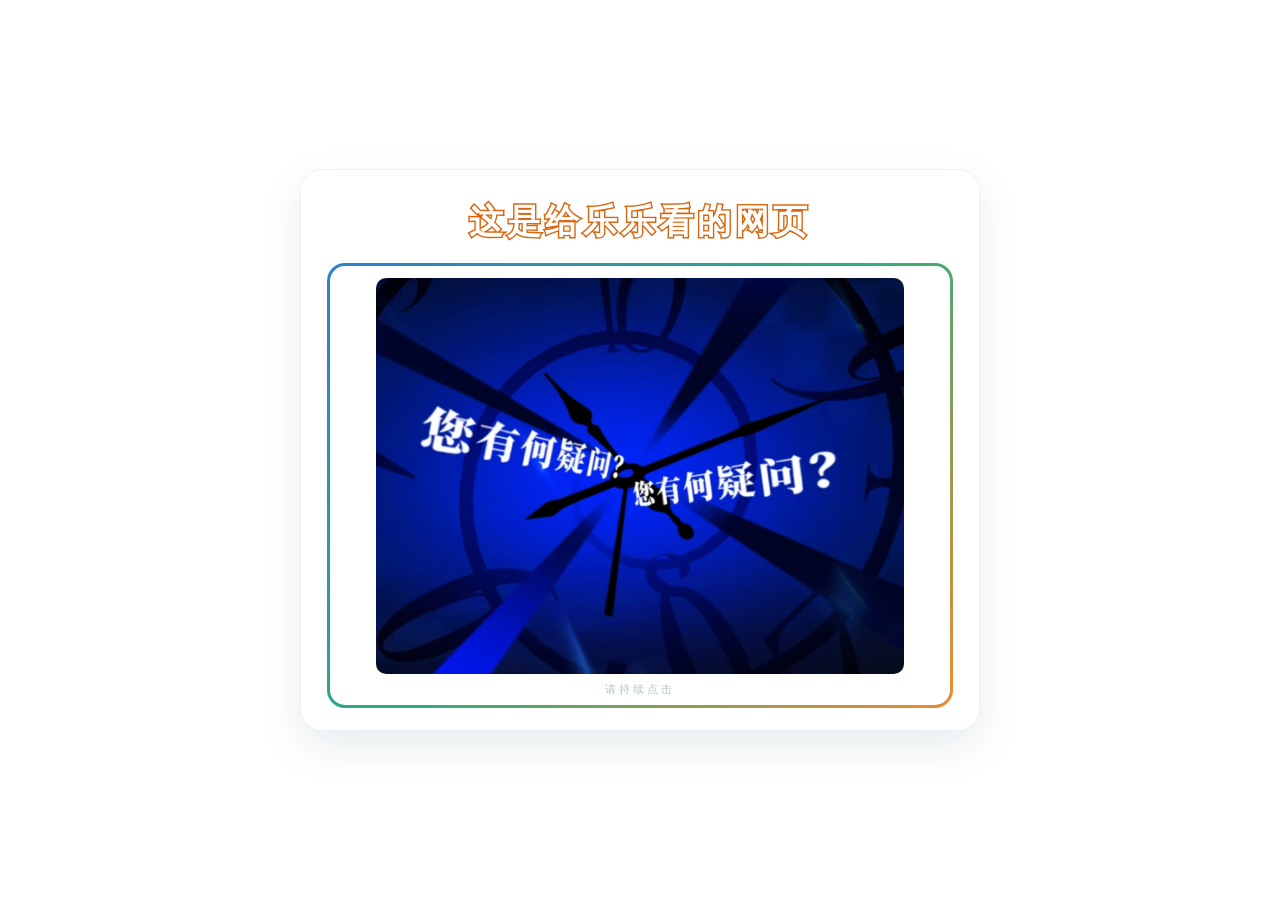
<file: index.html>
<!DOCTYPE html>
<html lang="zh-CN">
<head>
<meta charset="UTF-8">
<meta name="viewport" content="width=device-width, initial-scale=1.0">
<title>To：刘注 敬启</title>
<link rel="stylesheet" href="style.css">
</head>
<body>

<!-- 互动开始时整张卡片隐藏：页面上只有白色背景 + alert 弹窗 -->
<main class="card hidden" id="card">
  <h1 class="headline">这是给乐乐看的网页</h1>
  <div class="photo-frame">
    <img id="photo" src="1.jpg" alt="照片 1">
    <p class="tap-hint">请持续点击</p>
  </div>
</main>

<script>
  var PAGE = {
    image: '1.jpg',
    alertAfterClick: 'start！',
    next: 'step2.html'
  };
</script>
<script src="script.js"></script>

</body>
</html>
</file>
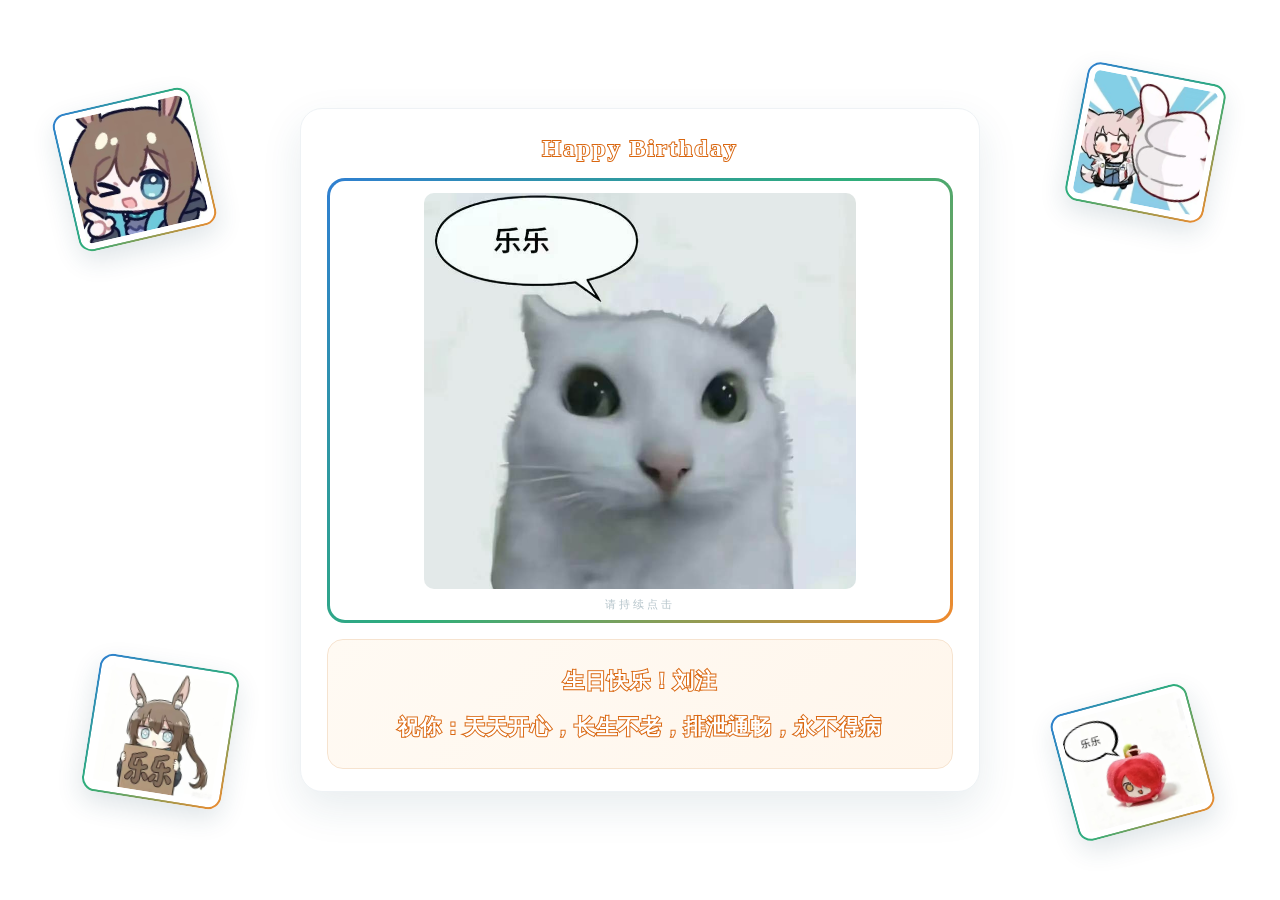
<file: final.html>
<!DOCTYPE html>
<html lang="zh-CN">
<head>
<meta charset="UTF-8">
<meta name="viewport" content="width=device-width, initial-scale=1.0">
<title>Happy Birthday</title>
<link rel="stylesheet" href="style.css">
</head>
<body>

<main class="card hidden" id="card">
  <h1 class="title">Happy Birthday</h1>
  <div class="photo-frame">
    <img id="photo" src="7.jpg" alt="照片 7">
    <p class="tap-hint">请持续点击</p>
  </div>
  <p class="wish">
    生日快乐！刘注<br>
    祝你：天天开心，长生不老，排泄通畅，永不得病
  </p>
  <p class="hint hidden" id="musicTip"></p>
</main>

<!-- 4 张表情包：散落在页面背景的四个方向 -->
<div class="emoji-scatter hidden" id="scatter">
  <img src="p.jpg" alt="p">
  <img src="q.jpg" alt="q">
  <img src="r.jpg" alt="r">
  <img src="s.jpg" alt="s">
</div>

<script>
  var PAGE = {
    alertText: '关音菩萨提醒您：前方注意音量',
    image: '7.jpg',
    final: true
  };
</script>
<script src="script.js"></script>

</body>
</html>
</file>
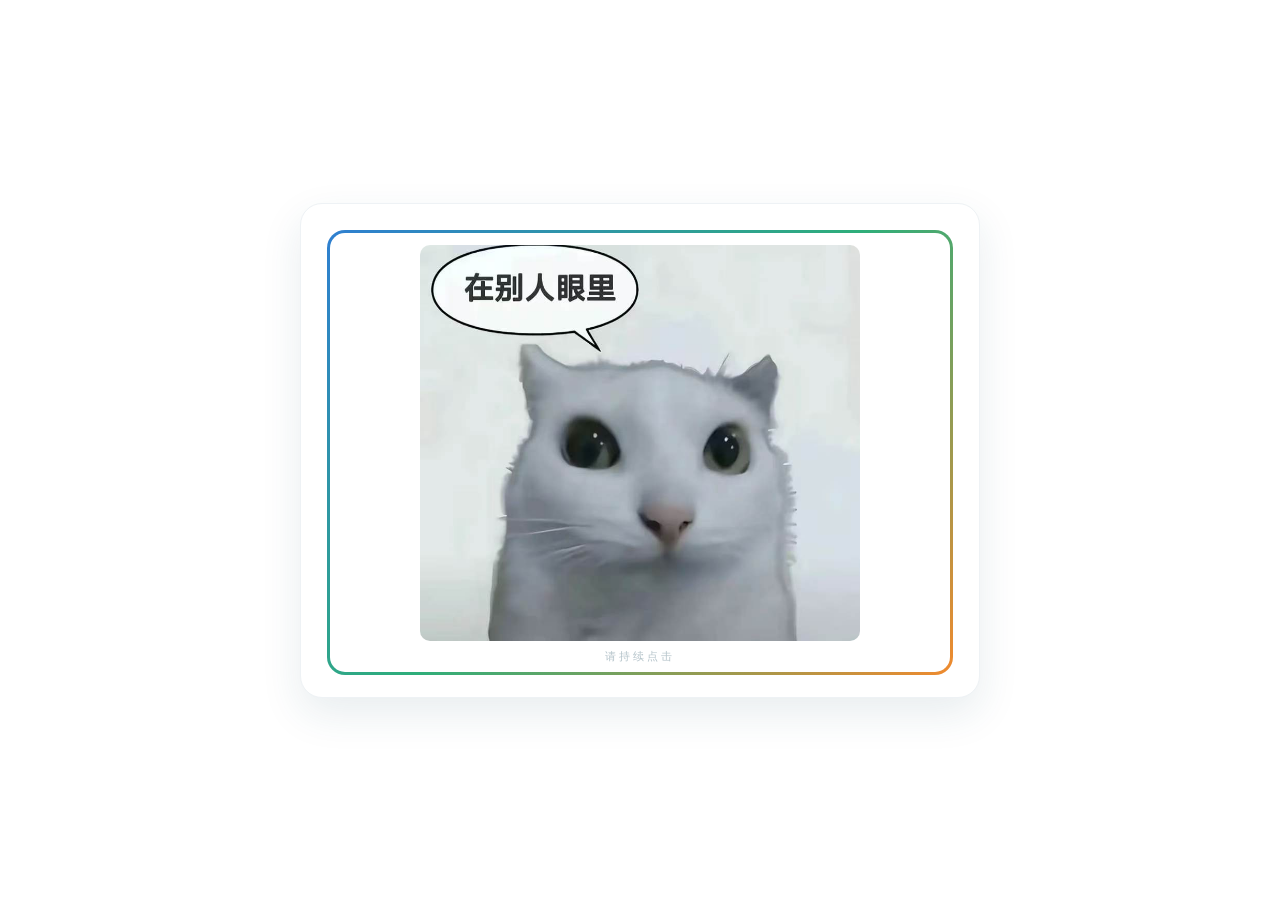
<file: step2.html>
<!DOCTYPE html>
<html lang="zh-CN">
<head>
<meta charset="UTF-8">
<meta name="viewport" content="width=device-width, initial-scale=1.0">
<title>To：刘注 敬启</title>
<link rel="stylesheet" href="style.css">
</head>
<body>

<main class="card hidden" id="card">
  <div class="photo-frame">
    <img id="photo" src="2.jpg" alt="照片 2">
    <p class="tap-hint">请持续点击</p>
  </div>
</main>

<script>
  var PAGE = {
    image: '2.jpg',
    next: 'step3.html'
  };
</script>
<script src="script.js"></script>

</body>
</html>
</file>
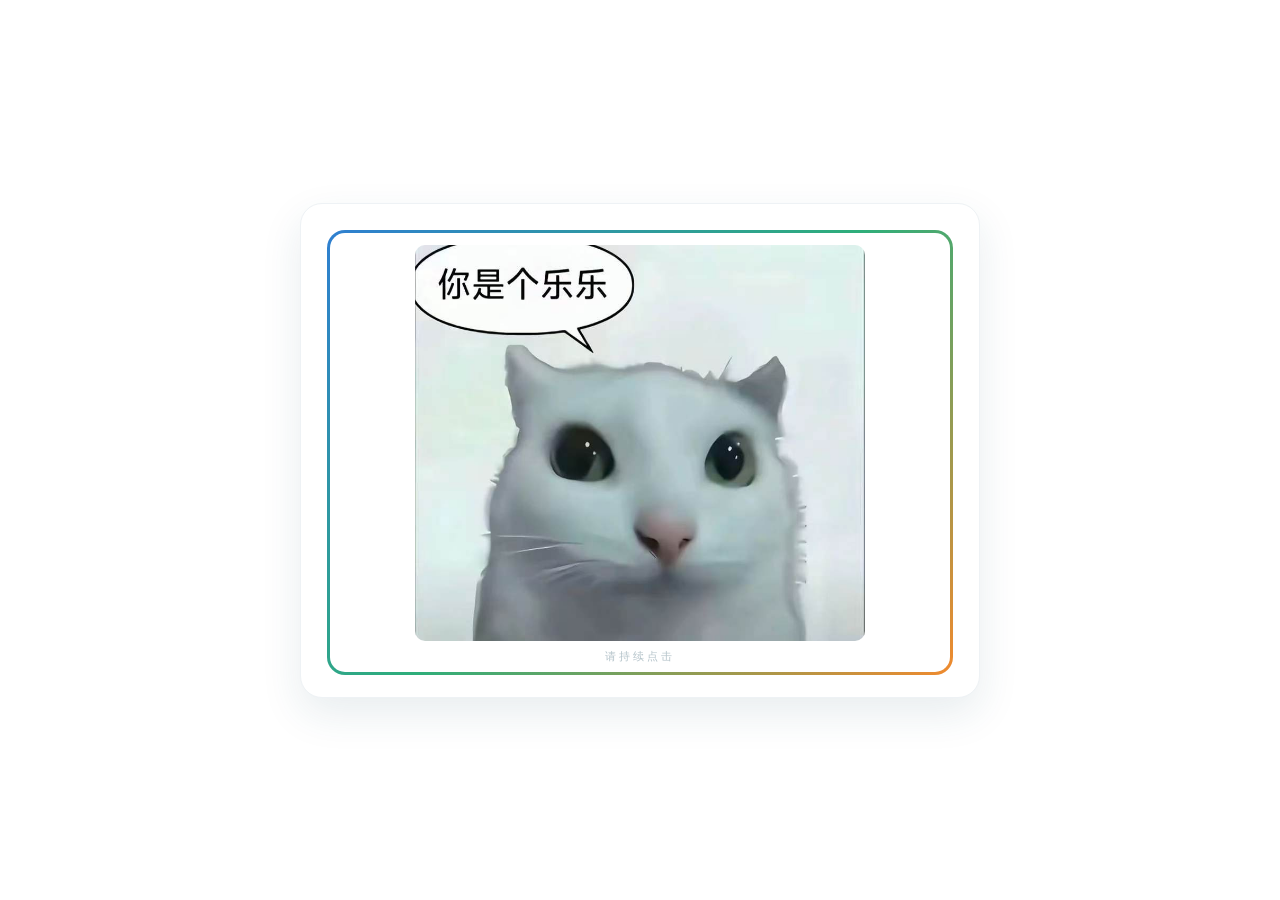
<file: step3.html>
<!DOCTYPE html>
<html lang="zh-CN">
<head>
<meta charset="UTF-8">
<meta name="viewport" content="width=device-width, initial-scale=1.0">
<title>To：刘注 敬启</title>
<link rel="stylesheet" href="style.css">
</head>
<body>

<main class="card hidden" id="card">
  <div class="photo-frame">
    <img id="photo" src="3.jpg" alt="照片 3">
    <p class="tap-hint">请持续点击</p>
  </div>
</main>

<script>
  var PAGE = {
    image: '3.jpg',
    next: 'step4.html'
  };
</script>
<script src="script.js"></script>

</body>
</html>
</file>
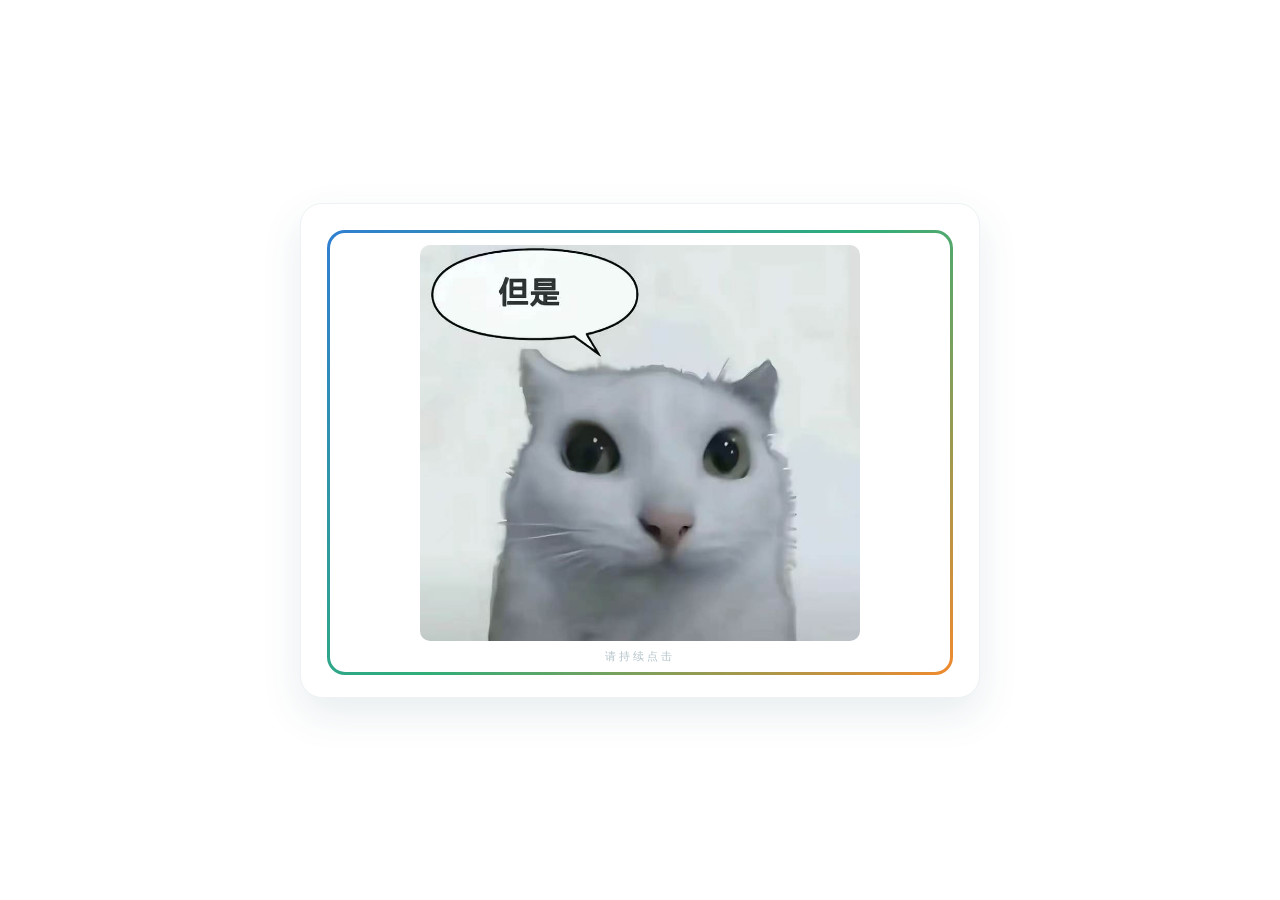
<file: step4.html>
<!DOCTYPE html>
<html lang="zh-CN">
<head>
<meta charset="UTF-8">
<meta name="viewport" content="width=device-width, initial-scale=1.0">
<title>To：刘注 敬启</title>
<link rel="stylesheet" href="style.css">
</head>
<body>

<main class="card hidden" id="card">
  <div class="photo-frame">
    <img id="photo" src="4.jpg" alt="照片 4">
    <p class="tap-hint">请持续点击</p>
  </div>
</main>

<script>
  var PAGE = {
    image: '4.jpg',
    next: 'step5.html'
  };
</script>
<script src="script.js"></script>

</body>
</html>
</file>
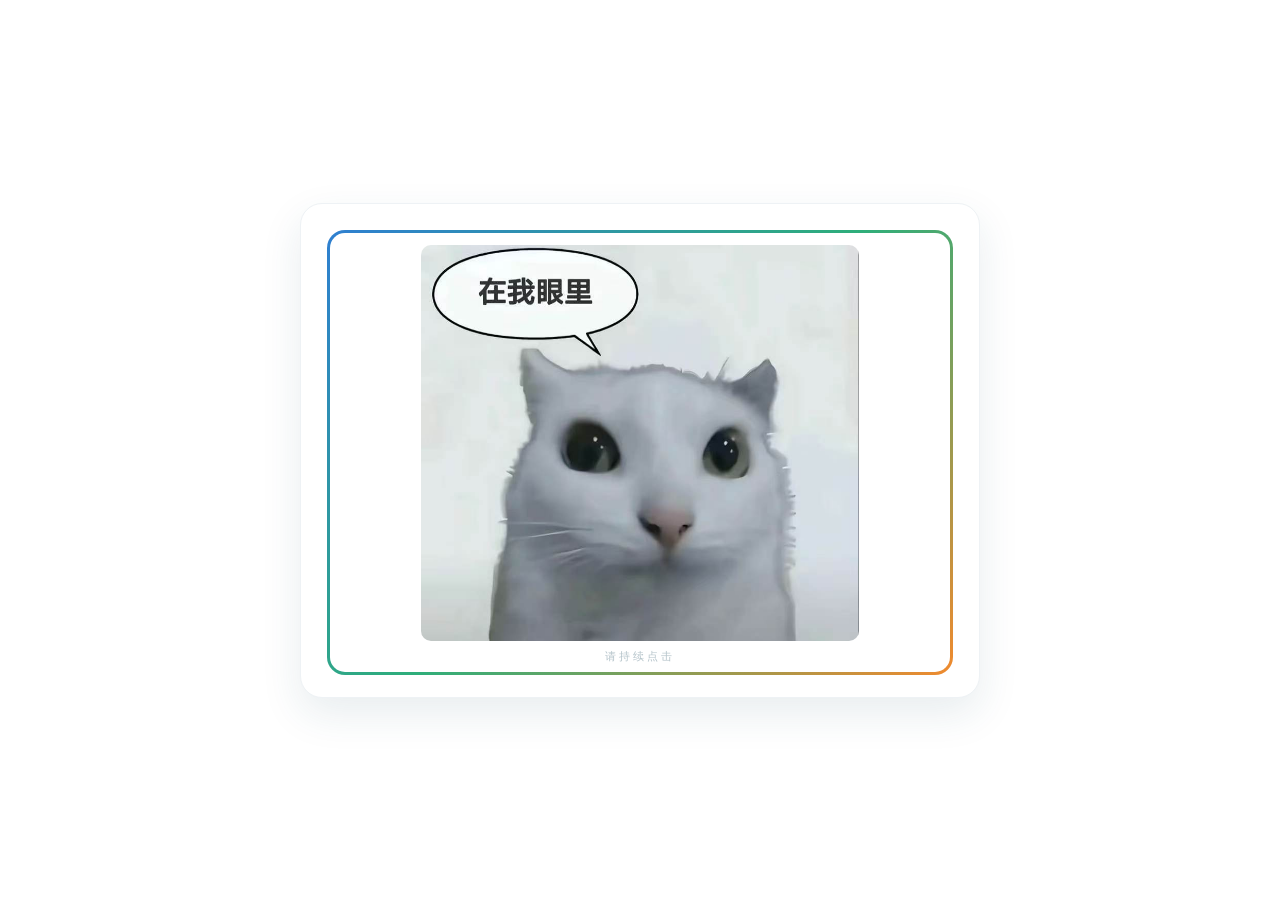
<file: step5.html>
<!DOCTYPE html>
<html lang="zh-CN">
<head>
<meta charset="UTF-8">
<meta name="viewport" content="width=device-width, initial-scale=1.0">
<title>To：刘注 敬启</title>
<link rel="stylesheet" href="style.css">
</head>
<body>

<main class="card hidden" id="card">
  <div class="photo-frame">
    <img id="photo" src="5.jpg" alt="照片 5">
    <p class="tap-hint">请持续点击</p>
  </div>
</main>

<script>
  var PAGE = {
    image: '5.jpg',
    next: 'step6.html'
  };
</script>
<script src="script.js"></script>

</body>
</html>
</file>
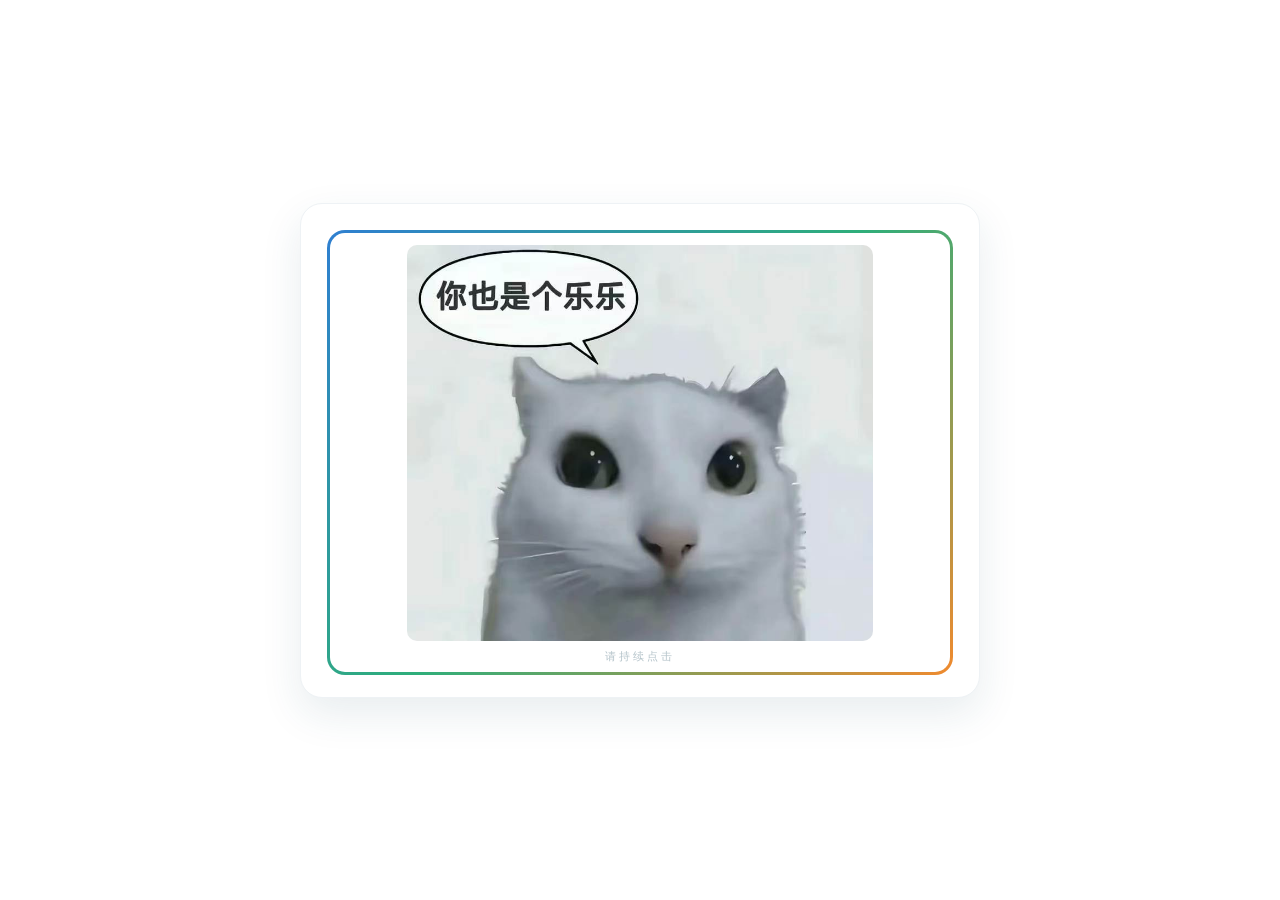
<file: step6.html>
<!DOCTYPE html>
<html lang="zh-CN">
<head>
<meta charset="UTF-8">
<meta name="viewport" content="width=device-width, initial-scale=1.0">
<title>To：刘注 敬启</title>
<link rel="stylesheet" href="style.css">
</head>
<body>

<main class="card hidden" id="card">
  <div class="photo-frame">
    <img id="photo" src="6.jpg" alt="照片 6">
    <p class="tap-hint">请持续点击</p>
  </div>
</main>

<script>
  var PAGE = {
    image: '6.jpg',
    next: 'final.html'
  };
</script>
<script src="script.js"></script>

</body>
</html>
</file>
<file: style.css>
/* =========================================================
   生日祝福页面 · 公共样式
   页面背景：纯白
   照片外框：蓝 · 绿 · 橙 渐变（保持不变）
   ========================================================= */
* { margin: 0; padding: 0; box-sizing: border-box; }
html, body { height: 100%; }

body {
  font-family: "PingFang SC", "Microsoft YaHei", "HarmonyOS Sans SC", "Segoe UI", sans-serif;
  background: #ffffff;
  color: #1c4a5e;
  display: flex;
  align-items: center;
  justify-content: center;
  overflow: hidden;
}

.card {
  width: min(92vw, 680px);
  max-height: 94vh;
  overflow-y: auto;
  position: relative;
  z-index: 1;
  background: #ffffff;
  border: 1px solid #eef2f5;
  border-radius: 22px;
  box-shadow: 0 16px 40px rgba(28, 74, 94, .10);
  padding: 26px 26px 22px;
  display: flex;
  flex-direction: column;
  align-items: center;
  gap: 16px;
}

/* 标题类文字：正楷字，字心是白色，颜色只在字的边缘（橙色描边） */
.title,
.headline,
.wish {
  font-family: "KaiTi", "楷体", "STKaiti", "华文楷体", "Kaiti SC", "Microsoft YaHei", "微软雅黑", serif;
  font-weight: 700;
  color: #ffffff;
  -webkit-text-stroke: 1.9px #d9660f;
  paint-order: stroke fill;
}

/* 第一张图片上方的大字幕 */
.headline {
  font-size: clamp(24px, 3.4vw, 34px);
  letter-spacing: 4px;
  text-align: center;
  line-height: 1.5;
  -webkit-text-stroke: 2.8px #d9660f;
}

/* 最后一页图片上方的标题 */
.title {
  font-size: clamp(20px, 2.6vw, 24px);
  letter-spacing: 2px;
  text-align: center;
}

/* 照片外框：蓝 → 绿 → 橙 渐变描边 */
.photo-frame {
  width: 100%;
  display: flex;
  flex-direction: column;
  align-items: center;
  gap: 8px;
  padding: 12px 12px 8px;
  border: 3px solid transparent;
  border-radius: 18px;
  background:
    linear-gradient(#ffffff, #ffffff) padding-box,
    linear-gradient(135deg, #2f7fd1, #2fae7a, #f08a2e) border-box;
}

#photo {
  max-width: 100%;
  max-height: 44vh;
  border-radius: 10px;
  display: block;
}

/* 外框最下面的提示小字 */
.tap-hint {
  font-size: 11px;
  letter-spacing: 3px;
  color: #1c4a5e;
  opacity: .32;
}

.wish {
  width: 100%;
  font-size: clamp(17px, 2.3vw, 21px);
  line-height: 2.2;
  letter-spacing: 1px;
  text-align: center;
  background: linear-gradient(135deg, #fffaf3 0%, #fff6ec 100%);
  border: 1px solid #f6e3cf;
  border-radius: 16px;
  padding: 18px 20px;
}

.hint { font-size: 12px; color: #8aa2ad; text-align: center; }

/* 4 张表情包：散在页面背景上，分别朝四个方向倾斜 */
.emoji-scatter {
  position: fixed;
  inset: 0;
  z-index: 0;
  pointer-events: none;
}
.emoji-scatter img {
  position: absolute;
  width: clamp(88px, 11vw, 165px);
  height: auto;
  padding: 6px;
  border: 2px solid transparent;
  border-radius: 14px;
  background:
    linear-gradient(#ffffff, #ffffff) padding-box,
    linear-gradient(135deg, #2f7fd1, #2fae7a, #f08a2e) border-box;
  box-shadow: 0 10px 26px rgba(28, 74, 94, .14);
}
/* 左上 */
.emoji-scatter img:nth-child(1) { left: 5%;  top: 11%;    transform: rotate(-13deg); }
/* 右上 */
.emoji-scatter img:nth-child(2) { right: 5%; top: 8%;     transform: rotate(11deg); }
/* 左下 */
.emoji-scatter img:nth-child(3) { left: 7%;  bottom: 11%; transform: rotate(9deg); }
/* 右下 */
.emoji-scatter img:nth-child(4) { right: 6%; bottom: 8%;  transform: rotate(-15deg); }

/* 窗口比较窄时把它们缩小一点，避免压住中间的卡片 */
@media (max-width: 1000px) {
  .emoji-scatter img { width: clamp(64px, 13vw, 110px); }
}

.hidden { display: none !important; }

.pop { animation: pop .5s ease; }
@keyframes pop {
  from { opacity: 0; transform: translateY(12px); }
  to   { opacity: 1; transform: none; }
}

/* 结尾：从天上飘落的生日装饰 */
.confetti {
  position: fixed;
  top: -60px;
  z-index: 5;
  pointer-events: none;
  animation-name: fall;
  animation-timing-function: linear;
  animation-fill-mode: forwards;
  will-change: transform;
}
@keyframes fall {
  0%   { transform: translate(0, 0) rotate(0deg); opacity: 0; }
  8%   { opacity: 1; }
  90%  { opacity: 1; }
  100% { transform: translate(var(--drift, 0px), 112vh) rotate(var(--spin, 360deg)); opacity: .85; }
}
</file>
